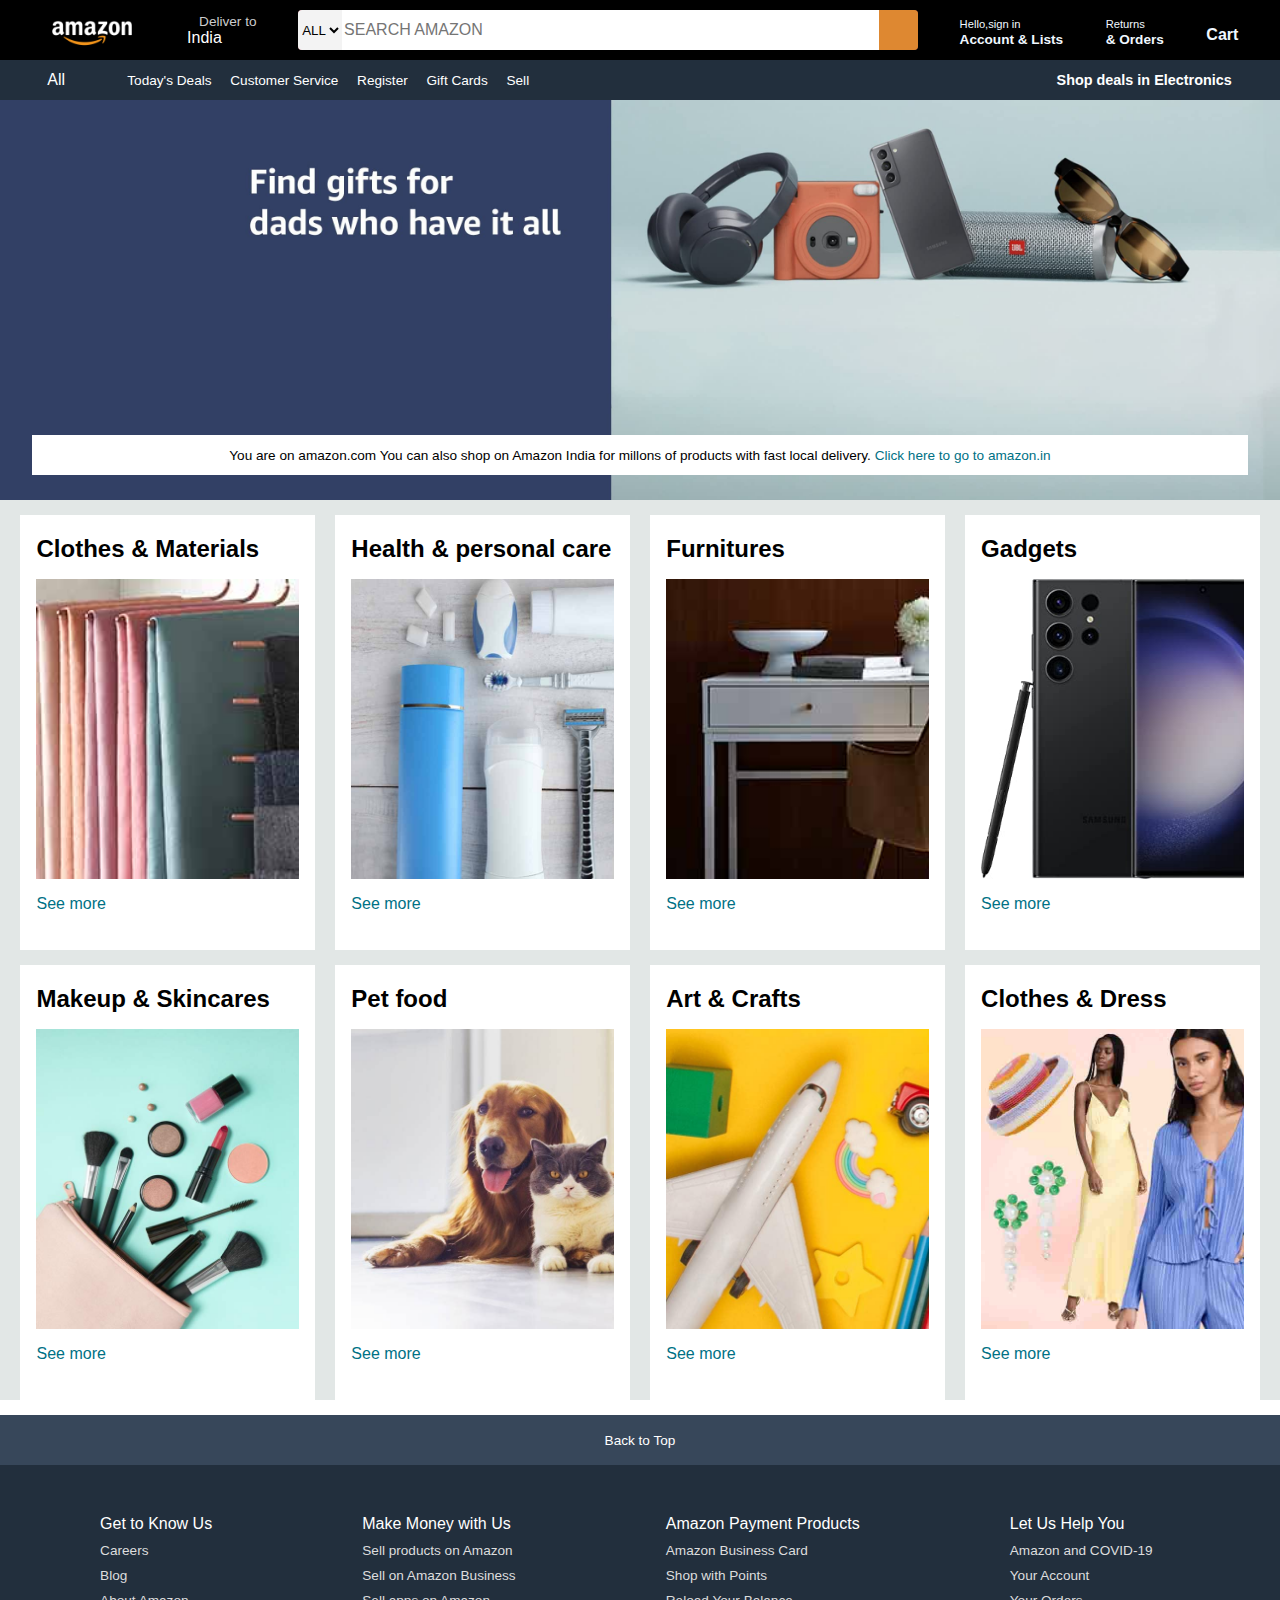
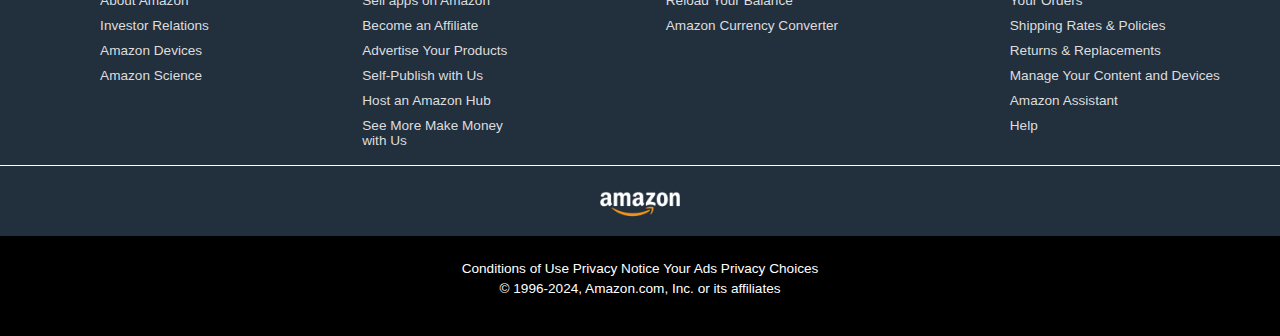
<file: SYNC Intern's/Amazon Clone/index.html>
<!DOCTYPE html>
<html lang="en">
<head>
    <meta charset="UTF-8">
    <meta name="viewport" content="width=device-width, initial-scale=1.0">
    <title>Amazon</title>
    <link rel="icon" href="images.png">
    <link rel="stylesheet" href="https://cdnjs.cloudflare.com/ajax/libs/font-awesome/6.5.1/css/all.min.css" integrity="sha512-DTOQO9RWCH3ppGqcWaEA1BIZOC6xxalwEsw9c2QQeAIftl+Vegovlnee1c9QX4TctnWMn13TZye+giMm8e2LwA==" crossorigin="anonymous" referrerpolicy="no-referrer" />
    <link rel="stylesheet" href="style.css"
</head>
<body>
   <header>
    <div class="navbar">
        <div class="nav-logo border ">
            <div class="logo"></div>
        </div>

        <div class="nav address border">
            <p class="add-first">Deliver to</p>
            <div class="add-icon">
                <i class="fa-solid fa-location-dot"></i>
                <p class="add-second">India</p>
                
            </div>
        </div>
       <div class="nav-search">
     <select class="search-select">
        <option>ALL</option>
     </select>
      <input placeholder="SEARCH AMAZON" class="search-input">
      <div class="search-icon">
        <i class="fa-solid fa-magnifying-glass"></i>
      </div>
      </div>
      <div class="nav-signin border">
        <p><span>Hello,sign in</span></p>
        <p class="nav-second">Account & Lists</p>
    </div>

    <div class="nav-returns border">
        <p><span>Returns</span></p>
        <p class="nav-orders">& Orders</p>
    </div>
    <div class="nav-cart border">
        <i class="fa-solid fa-cart-shopping"></i>
        Cart
    </div>
    </div>

    <div class="panel">
        <div class="panel-all">
            <i class="fa-solid fa-bars"></i>
            All
        </div>
        <div class="panel-ops">
            <p>Today's Deals</p>
            <p>Customer Service</p>
            <p>Register</p>
            <p>Gift Cards</p>
            <p>Sell</p>
        </div>
        <div class="panel-deals border">
            Shop deals in Electronics
        </div>
    </div>
    <div class="hero-section">
        <div class="hero-message">
            <p>You are on amazon.com 
                You can also shop on Amazon India for millons of products with fast local delivery. <a >Click here to go to amazon.in</a></p>
        </div>
    </div>

    <div class="shop-section">
        <div class="box1 box">
           <div class="box-content">
            <h2>Clothes & Materials </h2>
            <div class="box-image" style="background-image: url('box1_image.jpg');"></div>
            <p>See more</p>
           </div>
        </div>
        <div class="box2 box">
            <div class="box-content">
                <h2>Health & personal care </h2>
                <div class="box-image" style="background-image: url('box2_image.jpg');"></div>
                <p>See more</p>
               </div>
        </div>
        <div class="box3 box">
            <div class="box-content">
                <h2>Furnitures </h2>
                <div class="box-image" style="background-image: url('box3_image.jpg');"></div>
                <p>See more</p>
               </div>
        </div>
        <div class="box4 box">
            <div class="box-content">
                <h2>Gadgets </h2>
                <div class="box-image" style="background-image: url('box4_image.jpg');"></div>
                <p>See more</p>
               </div>
        </div>
        <div class="box5 box">
            <div class="box-content">
             <h2>Makeup & Skincares </h2>
             <div class="box-image" style="background-image: url('box5_image.jpg');"></div>
             <p>See more</p>
            </div>
         </div>
         <div class="box6 box">
             <div class="box-content">
                 <h2>Pet food </h2>
                 <div class="box-image" style="background-image: url('box6_image.jpg');"></div>
                 <p>See more</p>
                </div>
         </div>
         <div class="box7 box">
             <div class="box-content">
                 <h2>Art & Crafts</h2>
                 <div class="box-image" style="background-image: url('box7_image.jpg');"></div>
                 <p>See more</p>
                </div>
         </div>
         <div class="box8 box">
             <div class="box-content">
                 <h2>Clothes & Dress</h2>
                 <div class="box-image" style="background-image: url('box8_image.jpg');"></div>
                 <p>See more</p>
                </div>
         </div>
    </div>
   </header>
   <footer>
    <div class="foot-panel1">
        Back to Top
    </div>
    <div class="foot-panel2">
        <ul>
           <p> Get to Know Us</p>
           <a>Careers</a>
          <a>Blog</a>
          <a>About Amazon</a>
           <a>Investor Relations</a>
          <a>Amazon Devices</a>
          <a>Amazon Science</a>

        </ul>
        <ul>
            <p>Make Money with Us</p>
            <a>Sell products on Amazon</a>
           <a>Sell on Amazon Business</a>
           <a>Sell apps on Amazon</a>
            <a>Become an Affiliate</a>
           <a>Advertise Your Products</a>
           <a>Self-Publish with Us</a>
           <a>Host an Amazon Hub</a>
           <a>See More Make Money <br>with Us</a>
 
         </ul>
         <ul>
          <p>  Amazon Payment Products</p>
          <a>Amazon Business Card</a>
          <a>Shop with Points</a>
          <a>Reload Your Balance</a>
          <a>Amazon Currency Converter</a>

 
         </ul>
         <ul>
            <p>	Let Us Help You</p>
            <a>Amazon and COVID-19</a>
           <a>Your Account</a>
           <a>Your Orders</a>
            <a>Shipping Rates & Policies</a>
           <a>Returns & Replacements</a>
           <a>Manage Your Content and Devices</a>
           <a>Amazon Assistant</a>
            <a>Help</a>
         </ul>
    </div>
    <div class="foot-panel3">
        <div class="logo"></div>
    </div>
    <div class="foot-panel4">
        <div class="pages">
            <div class="margin">
                <a>Conditions of Use</a>
           <a>Privacy Notice</a>
          <a>Your Ads Privacy Choices</a>
            </div>
        </div>
        <div class="copyright">
            © 1996-2024, Amazon.com, Inc. or its affiliates
        </div>
    </div>
   </footer>
</body>
</html>
</file>
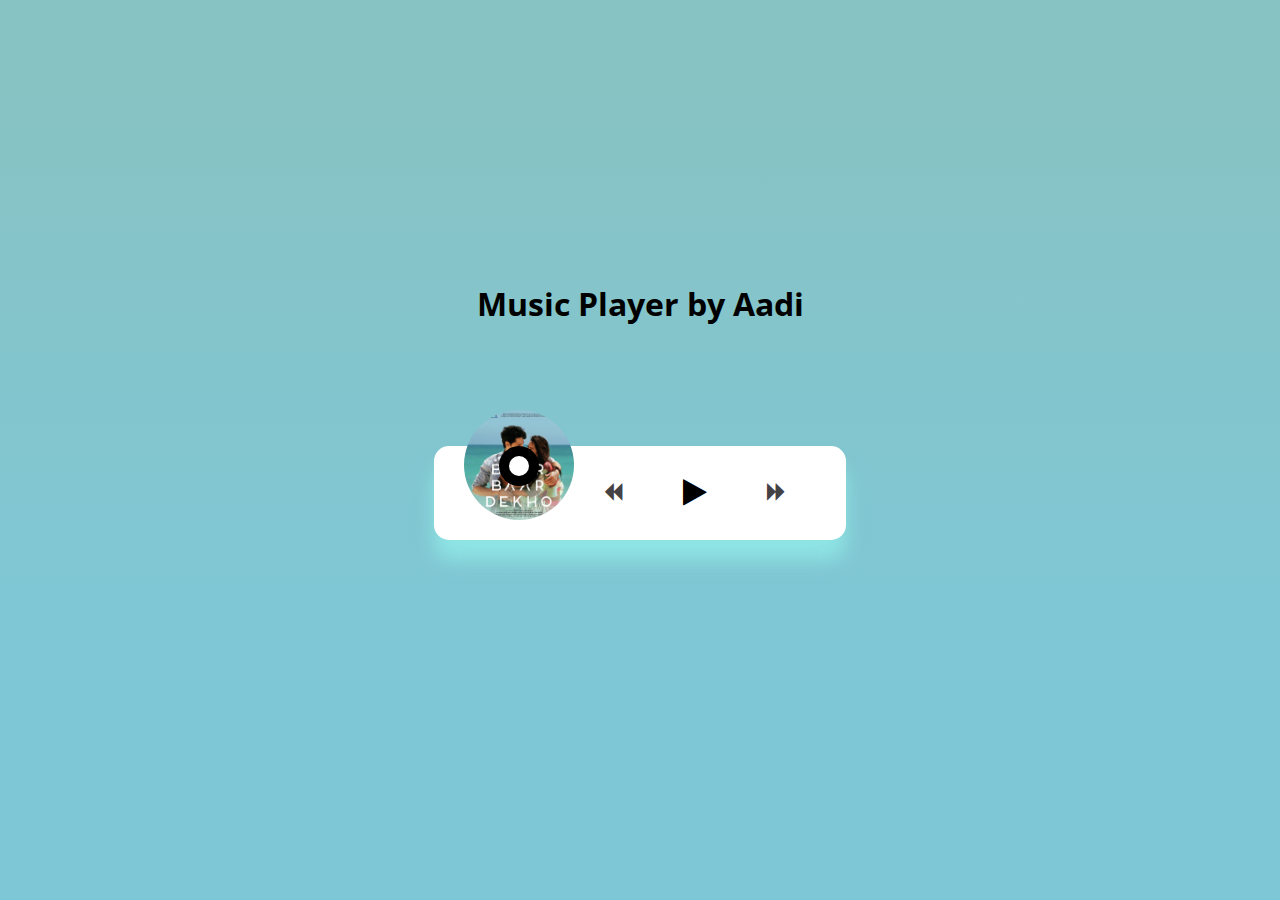
<file: SYNC Intern's/Task3_Music_Player/Sync_Interns_task3_Music_Player-main/index.html>
<!DOCTYPE html>
<html lang="en">
<head>
<meta charset="UTF-8" />
<meta name="viewport" content="width=device-width, initial-scale=1.0" />
<link rel="stylesheet" href="style.css" />
<link
rel="stylesheet"
href="https://cdnjs.cloudflare.com/ajax/libs/font-awesome/4.7.0/css/font-awesome.css"
/>
<title>Music Player</title>
</head>
<body>
<h1>Music Player by Aadi</h1>
<div class="music-container" id="music-container">
<div class="music-info">
<h4 class="title" id="title"></h4>
<div class="progress-container" id="progress-container">
<div class="progress" id="progress"></div>
</div>
</div>
<audio src="music/Dariya.mp3" id="audio"></audio>
<div class="img-container">
<img src="images/Dariya.jpg" alt="music-cover" id="cover" />
</div>
<div class="navigation">
<button id="prev" class="action-btn">
<i class="fa fa-backward" aria-hidden="true"></i>
</button>
<button id="play" class="action-btn action-btn-big">
<i class="fa fa-play" aria-hidden="true"></i>
</button>
<button id="next" class="action-btn">
<i class="fa fa-forward" aria-hidden="true"></i>
</button>
</div>
</div>
<script src="script.js"></script>
</body>
</html>
</file>
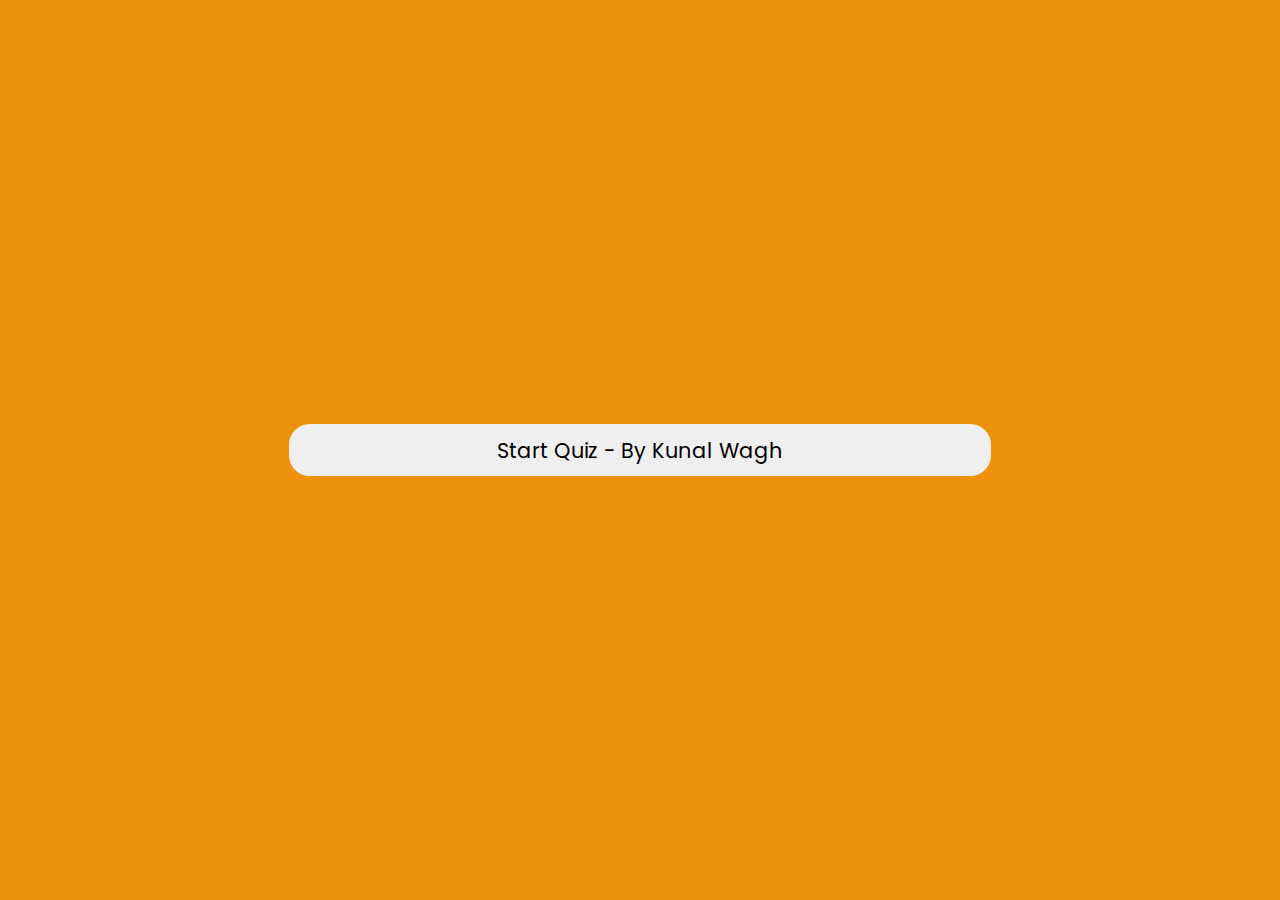
<file: SYNC Intern's/Quiz App/Task-2---quiz-app-main/MCQ Quiz App/index.html>
<!DOCTYPE html>
<html lang="en">

<head>
  <meta name="viewport" content="width=device-width, initial-scale=1.0" />
  <title>MCQ Quiz</title>
  <!-- Google Font -->
  <link href="https://fonts.googleapis.com/css2?family=Poppins:wght@400;600&display=swap" rel="stylesheet" />
  <!-- Stylesheet -->
  <link rel="stylesheet" href="style.css" />
</head>
<body>
  <div class="start-screen">
    <button id="start-button">Start Quiz - By Kunal Wagh</button>
  </div>
  <div id="display-container">
    <div class="header">
      <div class="number-of-count">
        <span class="number-of-question">1 of 4 questions</span>
      </div>
      <div class="timer-div">
        <img src="timer-icon.svg" />
        <span class="time-left">10s</span>
      </div>
    </div>
    <div id="container">
      <!-- questions and options will be displayed here -->
    </div>
    <button id="next-button">Next</button>
  </div>
  <div class="score-container hide">
    <div id="user-score">Demo Score</div>
    <button id="restart">Restart</button>
  </div>
  <!-- Script -->
  <script src="script.js"></script>
</body>

</html>
</file>
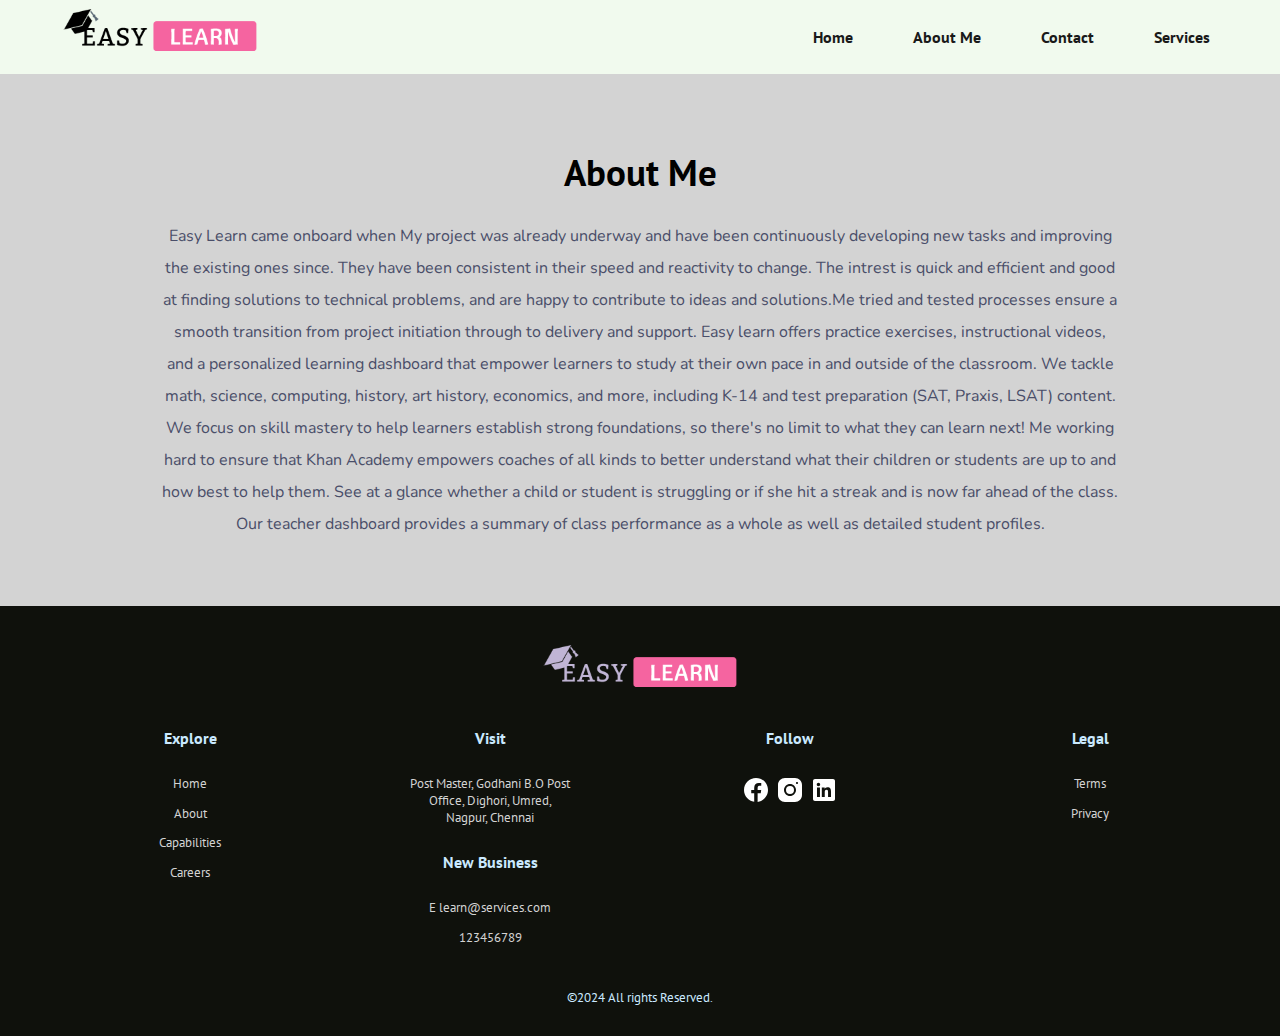
<file: SYNC Intern's/E-learning-website/E-learning-website/about.html>
<!DOCTYPE html>
<html lang="en">
    <head>
        <meta charset="UTF-8" />
        <meta http-equiv="X-UA-Compatible" content="IE=edge" />
        <meta name="viewport" content="width=device-width, minimum-scale=1.0" />
        <link rel="stylesheet" href="css/utility.css" />
        <link rel="stylesheet" href="css/style.css" />
        <title>EASY LEARN | E-LEARNING</title>
    </head>
    <body>
        <nav class="section-1">
            <div class="container flex">
                <div class="logo">
                    <img src="images/LogoMakr-08nJkJ.png" alt="" />
                </div>
                <ul class="nav-links">
                    <li><a href="index.html">Home</a></li>
                    <li><a href="about.html">About Me</a></li>
                    <li><a href="#">Contact</a></li>
                    <li><a href="#">Services</a></li>
                </ul>
                <div class="burger">
                    <div class="line-1"></div>
                    <div class="line-2"></div>
                    <div class="line-3"></div>
                </div>
            </div>
        </nav>
        <section class="about">
            <div class="container">
                <h1>About Me</h1>
                <p>
                    Easy Learn came onboard when My project was already
                    underway and have been continuously developing new tasks and
                    improving the existing ones since. They have been consistent
                    in their speed and reactivity to change. The intrest 
                    is quick and efficient and good at finding solutions to
                    technical problems, and are happy to contribute to ideas and
                    solutions.Me tried and tested processes
                    ensure a smooth transition from project initiation through
                    to delivery and support. Easy learn offers practice
                    exercises, instructional videos, and a personalized learning
                    dashboard that empower learners to study at their own pace
                    in and outside of the classroom. We tackle math, science,
                    computing, history, art history, economics, and more,
                    including K-14 and test preparation (SAT, Praxis, LSAT)
                    content. We focus on skill mastery to help learners
                    establish strong foundations, so there's no limit to what
                    they can learn next! Me working hard to ensure that Khan
                    Academy empowers coaches of all kinds to better understand
                    what their children or students are up to and how best to
                    help them. See at a glance whether a child or student is
                    struggling or if she hit a streak and is now far ahead of
                    the class. Our teacher dashboard provides a summary of class
                    performance as a whole as well as detailed student profiles.
                </p>
            </div>
        </section>
        <footer class="footer">
            <div class="flex">
                <img src="images/easyLearnLight.png" alt="" />
            </div>
            <div class="container grid">
                <div class="foot-solo">
                    <h5>Explore</h5>
                    <p><a href="#">Home</a></p>
                    <p><a href="#">About</a></p>
                    <p><a href="#">Capabilities</a></p>
                    <p><a href="#">Careers</a></p>
                </div>
                <div class="foot-solo">
                    <h5>Visit</h5>
                    <p>
                        Post Master, Godhani B.O Post Office, Dighori, Umred,
                        Nagpur, Chennai
                    </p>
                    <h5>New Business</h5>
                    <p>E learn&commat;services.com</p>
                    <p>123456789</p>
                </div>
                <div class="foot-solo">
                    <h5>Follow</h5>
                    <a
                        href="https://www.facebook.com"
                        target="_blank"
                        ><img src="images/icons8-facebook.svg" alt=""
                    /></a>
                    <a
                        href="https://www.instagram.com"
                        target="_blank"
                        ><img src="images/icons8-instagram.svg" alt=""
                    /></a>
                    <a
                        href="https://www.linkedin.com/in/jayasurya-k-b98679269/"
                        target="_blank"
                        ><img src="images/icons8-linkedin.svg" alt=""
                    /></a>
                </div>
                <div class="foot-solo">
                    <h5>Legal</h5>
                    <p><a href="#">Terms</a></p>
                    <p><a href="#">Privacy</a></p>
                </div>
            </div>
            <p id="end-para">&copy;2024 All rights Reserved.</p>
        </footer>
        <script src="app.js"></script>
    </body>
</html>
</file>
<file: SYNC Intern's/Amazon Clone/style.css>
*{
    margin: 0;
    font-family: Arial;
    border: border-box;
}

.navbar {
     height: 60px;
     background-color: black;
     color: aliceblue;
     display: flex;
     align-items: center;
    justify-content: space-evenly;
}

.nav-logo {
    height: 50px;
    width: 100px;
}

.logo {
    background-image: url(amazon_logo.png);
    background-size: cover;
    height: 50px;
    width: 100%;
}

.border{
     border: 1.5px solid transparent;
}
.border:hover{
    border: 1.5px solid white ;
}

/** BOX 2 **/
.add-first{
    color:#cccccc ;
    font-size:0.85rem ;
    margin-left: 15px;
}

.add-second{
    color: white;
    font-size: 1rem;
    margin-left:3px;
}
.add-icon{
    display: flex;
    align-items: center;
}

/** BOX 3 **/
.nav-search{
    display: flex;
    justify-content: space-evenly;
    background-color: rgb(208, 89, 109);
    width: 620px;
    height: 40px;
    border-radius: 4px;
}

.search-select {
    background-color: #f3f3f3;
    width: 50px;
    text-align: center;
    border-top-left-radius: 4px;
    border-bottom-left-radius: 4px;
    border: none;
  
}

.search-input {
    width: 100%;
    font-size: 1rem;
    border: none;
}

.search-icon {
    background-color: rgba(228, 159, 20, 0.679);
    width: 45px;
   display: flex;
   justify-content: center;
    align-items: center;
    font-size: 1.2rem;
    border-top-right-radius: 4px;
    border-bottom-right-radius: 4px;
    color: black;
}

/**BOX 4 **/
span{
    font-size: 0.7rem;
}

.nav-second{
    font-size: 0.85rem;
    font-weight: 700;
}

/**BOX 5**/
span{
    font-size: 0.7rem;
}

.nav-orders{
    font-size: 0.85rem;
    font-weight: 700;
}

.nav-search:hover{
    border: 2px solid orange;
}

/***BOX 6**/
.nav-cart i{
    font-size: 30px;
}

.nav-cart{
    font-size: 0.85 rem;
    font-weight: 700;
}

/** PANEL **/

.panel{
    height:40px;
    background-color:#222f3d;
    display: flex;
    color: white;
    align-items: center;
    justify-content:space-evenly;
}

.panel-ops p{
    display: inline;
    margin-left: 15px;
}
.panel-ops{
    width: 70%;
    font-size: 0.85rem;
}

.panel-deals{
    font-size: 0.9rem;
    font-weight: 700;
}

/** HERO SECTION **/

.hero-section{
    background-image:url("hero_image.jpg");
    height: 400px;
    background-size: cover;
    display: flex;
    justify-content: center;
    align-items: flex-end;
}

.hero-message{
    background-color:white ;
    color: black;
    height: 40px;
    display: flex;
    align-items: center;
    justify-content: center;
    font-size: 0.85rem;
    width: 95%;
    margin-bottom: 25px;
}

.hero-message a{
    color: #007185;
}

/**SHOP SECTION**/
.shop-section{
    display: flex;
    flex-wrap:wrap ;
    justify-content: space-evenly;
    background-color: #e2e7e6;
}
.box{
   /** border: 2px solid black;**/
    height: 400px;
    width: 23%;
    background-color: white;
    padding: 20px 0px 15px;
    margin-top: 15px;

}

.box-image{
    height: 300px;
    background-size:cover;
    margin-top: 1rem;
    margin-bottom: 1rem;
}

.box-content{
    margin-left: 1rem;
    margin-right: 1rem;

}

.box-content p{
    color: #007185;
}


/**Footer**/
footer{
    margin-top: 15px;
}

.foot-panel1{
    background-color: #37475a;
    color: white;
    height: 50px;
    display: flex;
    justify-content: center;
    align-items: center;
    font-size: 0.85rem;
}

.foot-panel2{
    background-color: #222f3d;
    color: white;
    height: 300px;
    display: flex;
    justify-content: space-evenly;
}

ul{
    margin:50px;

}
ul a{
    display: block;
    font-size: 0.85rem;
    margin-top: 10px;
    color: #dddddd;
}

.foot-panel3{
    background-color: #222f3d;
    color: white;
    border-top:0.5px solid white ;
    height: 70px;
    display: flex;
    justify-content: center;
    align-items: center;
}

.logo{
    background-image: url(amazon_logo.png);
    background-size: cover;
    height: 50px;
    width: 100px;
}

/**.foot-panel4{
    background-color:black;
    color: white;
    display: flex;
    justify-content: center;
    align-items: center;
    font-size: 0.85rem;

}**/
.pages{
    
    background-color:black;
    color: white;
    display: flex;
    justify-content: center;
    align-items: center;
    font-size: 0.85rem;
    padding-top: 25px;
}

.copyright{
    background-color:black;
    color: white;
    display: flex;
    justify-content: center;
    align-items: center;
    font-size: 0.85rem;
    padding-top: 5px;
    padding-bottom: 40px;
}

.margin{
    margin-left: 40px;
    margin-right: 40px;
}
</file>
<file: SYNC Intern's/Task3_Music_Player/Sync_Interns_task3_Music_Player-main/style.css>
@import url("https://fonts.googleapis.com/css2?family=Open+Sans:wght@400;600;700&display=swap");
* {
outline: none;
box-sizing: border-box;
}
body {
background-image: linear-gradient(
0deg,
rgb(126, 199, 215) 23.8%,
rgb(136, 195, 195) 92%
);
font-family: "Open Sans", sans-serif;
margin: 0;
height: 100vh;
display: flex;
align-items: center;
justify-content: center;
flex-direction: column;
}
.music-container {
background-color: #fff;
border-radius: 15px;
box-shadow: 0 20px 20px 0 rgba(151, 250, 240, 0.6);
display: flex;
padding: 20px 30px;
position: relative;
margin: 100px 0;
z-index: 10;
}
.img-container {
position: relative;
width: 110px;
}
.img-container::after {
content: "";
background-color: #fff;
border-radius: 50%;
position: absolute;
bottom: 100%;
left: 50%;
width: 20px;
height: 20px;
transform: translate(-50%, 50%);
box-shadow: 0 0 0px 10px #000;
}
.img-container img {
border-radius: 50%;
object-fit: cover;
height: 110px;
width: inherit;
position: absolute;
bottom: 0;
left: 0;
animation: rotate 3s linear infinite;
animation-play-state: paused;
}
.music-container.play .img-container img {
animation-play-state: running;
}
@keyframes rotate {
from {
transform: rotate(0deg);
}
to {
transform: rotate(360deg);
}
}
.navigation {
display: flex;
align-items: center;
justify-content: center;
z-index: 1;
}
.action-btn {
background-color: #fff;
border: 0;
color: #454245;
font-size: 20px;
cursor: pointer;
padding: 10px;
margin: 0 20px;
}
.action-btn.action-btn-big {
color: #000000;
font-size: 30px;
}
.music-info {
background-color: rgb(63, 63, 63);
width: calc(100% - 40px);
padding: 10px 10px 10px 150px;
border-radius: 15px 15px 0px 0px;
position: absolute;
top: 0;
left: 20px;
opacity: 0;
transform: translateY(0%);
transition: transform 0.3s ease-in, opacity 0.3s ease-in;
z-index: 0;
}
.music-container.play .music-info {
opacity: 1;
transform: translateY(-100%);
}
.music-info h4 {
margin: 0;
}
.progress-container {
background-color: #fff;
border: 5px;
cursor: pointer;
margin: 10px 0;
height: 4px;
width: 100%;
}
.progress {
background-color: #ff0000;
border-radius: 5px;
height: 100%;
width: 0%;
transform: width 0.1s linear;
}
</file>
<file: SYNC Intern's/Quiz App/Task-2---quiz-app-main/MCQ Quiz App/style.css>
* {
  padding: 0;
  margin: 0;
  box-sizing: border-box;
  font-family: "Poppins", sans-serif;
}
body {
  background-color: #ed920a;
}
.start-screen,
.score-container {
  position: absolute;
  top: 0;
  width: 100%;
  height: 100%;
  display: flex;
  flex-direction: column;
  align-items: center;
  justify-content: center;
}
button {
  border: none;
  outline: none;
  cursor: pointer;
}
#start-button,
#restart {
  font-size: 1.3em;
  padding: 0.5em 10em;
  border-radius: 1em;
}
#restart {
  margin-top: 0.9em;
}
#display-container {
  background-color: #ffffff;
  padding: 3.1em 1.8em;
  width: 80%;
  max-width: 37.5em;
  margin: 0 auto;
  position: absolute;
  transform: translate(-50%, -50%);
  top: 50%;
  left: 50%;
  border-radius: 0.6em;
}
.header {
  margin-bottom: 1.8em;
  display: flex;
  justify-content: space-between;
  align-items: center;
  padding-bottom: 0.6em;
  border-bottom: 0.1em solid #c0bfd2;
}
.timer-div {
  background-color: #e1f5fe;
  width: 7.5em;
  border-radius: 1.8em;
  display: flex;
  align-items: center;
  justify-content: space-between;
  padding: 0.7em 1.8em;
}
.question {
  margin-bottom: 1.25em;
  font-weight: 600;
}
.option-div {
  font-size: 0.9em;
  width: 100%;
  padding: 1em;
  margin: 0.3em 0;
  text-align: left;
  outline: none;
  background: transparent;
  border: 1px solid #c0bfd2;
  border-radius: 0.3em;
}
.option-div:disabled {
  color: #000000;
  cursor: not-allowed;
}
#next-button {
  font-size: 1em;
  margin-top: 1.5em;
  background-color: #0a69ed;
  color: #ffffff;
  padding: 0.7em 1.8em;
  border-radius: 0.3em;
  float: right;
}
.hide {
  display: none;
}
.incorrect {
  background-color: #ffdde0;
  color: #d32f2f;
  border-color: #d32f2f;
}
.correct {
  background-color: #e7f6d5;
  color: #689f38;
  border-color: #689f38;
}
#user-score {
  font-size: 1.5em;
  color: #ffffff;
}
</file>
<file: SYNC Intern's/E-learning-website/E-learning-website/css/utility.css>
/* utility classes */
/* scrollbar styling */
::-webkit-scrollbar {
  width: 10px;
}
::-webkit-scrollbar-track {
  box-shadow: inset 0 0 4px grey;
  border-radius: 5px;
}
::-webkit-scrollbar-thumb {
  background: lightgrey;
  border-radius: 5px;
}
::-webkit-scrollbar-thumb:hover {
  background: grey;
}
.container {
  max-width: 1200px;
  margin-left: auto;
  margin-right: auto;
}
.flex {
  display: flex;
  justify-content: space-between;
  align-items: center;
  height: 100%;
}
.grid {
  display: grid;
  grid-template-columns: repeat(4, 1fr);
  margin-top: 120px;
  justify-content: center;
}
.card {
  height: 170px;
  width: 200px;
  background: #bed4ff;
  border-radius: 5px;
  box-shadow: rgba(0, 0, 0, 0.4) 0px 2px 4px,
    rgba(0, 0, 0, 0.3) 0px 7px 13px -3px, rgba(0, 0, 0, 0.2) 0px -3px 0px inset;
  padding: 5px;
  display: flex;
  justify-content: center;
  align-items: center;
  position: relative;
  z-index: 1;
  justify-self: center;
  align-self: center;
}
</file>
<file: SYNC Intern's/E-learning-website/E-learning-website/css/style.css>
@import url("https://fonts.googleapis.com/css2?family=Lobster&family=PT+Sans:wght@400;700&family=Stick+No+Bills&display=swap");
@import url("https://fonts.googleapis.com/css2?family=Sigmar+One&display=swap");
@import url("https://fonts.googleapis.com/css2?family=Dosis&display=swap");
@import url("https://fonts.googleapis.com/css2?family=Crete+Round&display=swap");
@import url("https://fonts.googleapis.com/css2?family=Pacifico&display=swap");
@import url("https://fonts.googleapis.com/css2?family=Nunito:wght@600&display=swap");

/* root styles */
:root {
    --red: #e63946;
    --white: #f1faee;
    --lightBlue: #a8dadc;
    --medBlue: #457b9d;
    --darkBlue: #1d3557;
}
/* normal styles */
::placeholder {
    color: grey;
    font-weight: 500;
}
.blur {
    filter: blur(3px);
    -webkit-filter: blur(3px);
    -moz-filter: blur(3px);
    -o-filter: blur(3px);
    -ms-filter: blur(3px);
}
html,
body {
    overflow-x: hidden;
}
body {
    padding: 0;
    margin: 0;
    box-sizing: border-box;
    font-family: "PT Sans", sans-serif;
    background: #fff;
}
/* section one */
.section-1 {
    background: var(--white);
}
.section-1 img {
    width: 200px;
    height: 50px;
    margin-bottom: 15px;
    margin-top: 5px;
    margin-left: 20px;
}
/* burger menu button using javascript */
.burger {
    display: none;
}
.burger div {
    height: 3px;
    width: 20px;
    background: #191919;
    margin: 3px;
    transition: all 0.3s ease;
}

.section-1 ul {
    list-style: none;
    display: flex;
    align-items: center;
    justify-content: space-evenly;
}
.section-1 a {
    text-decoration: none;
    color: #191919;
    font-weight: 600;
}
.section-1 li {
    margin: 0 20px;
    padding: 5px 10px;
    cursor: pointer;
}
.section-1 li::before {
    content: "";
    position: absolute;
    background: var(--red);
    height: 3px;
    width: 43px;
    top: 50px;
    border-top-left-radius: 3px;
    border-top-right-radius: 3px;
    transform: scaleX(0);
    transition: all 0.2s ease-in;
    transform-origin: left;
}
.section-1 li:nth-of-type(2)::before {
    width: 65px;
}
.section-1 li:nth-of-type(3)::before {
    width: 55px;
}
.section-1 li:nth-of-type(4)::before {
    width: 60px;
}
.section-1 li:hover::before,
.section-1 li:active::before {
    transform: scaleX(1);
    /* transform-origin: right; */
}
/* section two  */
.section-2 {
    position: relative;
    height: 500px;
}
.section-2::after {
    content: "";
    width: 100%;
    height: 150px;
    background: #fff;
    bottom: -50px;
    left: 0;
    position: absolute;
    clip-path: polygon(0% 0%, 49% 0, 100% 75%, 75% 100%, 0% 100%);
}
.section-2::before {
    content: "";
    position: absolute;
    width: 100%;
    height: 100%;
    top: 0px;
    left: 0px;
    background-image: url(../images/stefan-stefancik-5p_7M5MP2Iw-unsplash.jpg);
    filter: brightness(40%);
    z-index: -1;
    background-size: cover;
}
.section-2 h2 {
    font-family: "Dosis", sans-serif;
    color: #fff;
    letter-spacing: 3px;
    width: 310px;
    font-size: 3em;
    margin-left: 100px;
    margin-top: -30px;
}
.section-2 span:nth-of-type(1) {
    background: #db2955;
    height: 40px;
    width: 100%;
    padding: 0 10px;
    border-radius: 5px;
}
/* section two(form)  */
.section-2 form {
    background: #fff;
    height: 300px;
    width: 250px;
    position: relative;
    z-index: 100;
    bottom: -120px;
    margin-right: 80px;
    padding: 30px;
    border-radius: 10px;
    box-shadow: rgba(50, 50, 93, 0.25) 0px 2px 5px -1px,
        rgba(0, 0, 0, 0.3) 0px 1px 3px -1px;
}
.section-2 form h2 {
    font-family: "Pacifico", sans-serif;
    margin: 0;
    font-size: 2em;
    letter-spacing: 0;
    text-align: center;
    color: #102542;
    width: 100%;
}
.section-2 input {
    background: #fff;
    color: #191919;
    border: none;
    outline: none;
    height: 30px;
    width: 90%;
    margin-top: 20px;
    margin-left: 10px;
    padding-left: 5px;
    border-bottom: 2px solid grey;
}

.section-2 button {
    display: block;
    border: none;
    outline: none;
    margin-left: auto;
    margin-right: auto;
    margin-top: 40px;
    padding: 12px 35px;
    background: #2c2a4a;
    color: #fff;
    font-weight: 500;
    position: relative;
    border-radius: 2px;
    z-index: 1;
    font-family: "Crete Round", serif;
    letter-spacing: 1px;
    cursor: pointer;
}
.section-2 button::before {
    content: "";
    position: absolute;
    height: 100%;
    width: 100%;
    left: 0;
    top: 0;
    background: var(--red);
    transform: scaleX(0);
    border-radius: 2px;
    z-index: -1;
    transition: all 0.3s ease-out;
    transform-origin: left;
}
.section-2 button:hover::before {
    transform: scaleX(1);
}
.section-2 p {
    text-align: center;
    margin-top: 30px;
    font-weight: 500;
    color: #0c1821;
}
.section-2 a {
    color: var(--red);
    text-decoration: none;
    background: #db2955;
    color: white;
    padding: 0 2px 2px 2px;
    border-radius: 2px;
    transition: all 0.15s ease-in;
    margin-left: 5px;
}
.section-2 a:hover {
    color: #db2955;
    background: white;
    font-weight: bold;
}
/* section three  */
.section-3 {
    margin-top: 160px;
}
.section-3 h1 {
    text-align: center;
    font-size: 2rem;
    background: -webkit-linear-gradient(
        to right,
        #03071e,
        #003049
    ); /* Chrome 10-25, Safari 5.1-6 */
    background: linear-gradient(
        to right,
        #03071e,
        #003049
    ); /* W3C, IE 10+/ Edge, Firefox 16+, Chrome 26+, Opera 12+, Safari 7+ */
    background-size: 500px;
    background-repeat: no-repeat;
    background-position: center;
    background-clip: text;
    -webkit-background-clip: text;
    color: transparent;
}
/* first card */
.section-3 .card::before {
    content: "";
    position: absolute;
    height: 100%;
    width: 100%;
    background: #0086b3;
    border-radius: 5px;
    clip-path: circle(28% at 0 0);
    z-index: -1;
    transition: all 0.2s ease-in-out;
    border: 10px solid #0086b3;
}
.section-3 .card p {
    letter-spacing: 1px;
    color: #0086b3;
    transition: all 0.2s ease-in-out;
}
.section-3 .card:hover p {
    color: #fff;
}
.section-3 .card:hover::before {
    clip-path: circle(141.2% at 0 0);
}
.section-3 p {
    font-family: "Stick No Bills", sans-serif;
    color: #0086b3;
    font-size: 1.5em;
    text-align: center;
    font-weight: 700;
}
/* section four  */
.section-4 {
    margin-top: 100px;
    position: relative;
    z-index: 1;
}
.section-4::before {
    content: "";
    width: 120%;
    height: 85%;
    position: absolute;
    background: radial-gradient(var(--lightBlue), white);
    z-index: -1;
    top: 90px;
    left: -50px;
    transform: rotate(-5deg);
}
.section-4 h2 {
    text-align: center;
    font-size: 3em;
    background: -webkit-linear-gradient(
        to right,
        #03071e,
        #003049
    ); /* Chrome 10-25, Safari 5.1-6 */
    background: linear-gradient(
        to right,
        #03071e,
        #003049
    ); /* W3C, IE 10+/ Edge, Firefox 16+, Chrome 26+, Opera 12+, Safari 7+ */
    background-size: 300px;
    background-repeat: no-repeat;
    background-position: center;
    background-clip: text;
    -webkit-background-clip: text;
    color: transparent;
}
.section-4 .grid {
    grid-template-columns: 1fr 1fr;
    /* column-gap: 20px; */
}
.section-4 img {
    width: 90%;
    min-width: 445px;
    height: calc(width - 10px);
    border-radius: 7px;
    justify-self: center;
    align-self: center;
    margin-left: 20px;
}
.section-4 ul {
    height: 80%;
    width: 70%;
    justify-self: start;
    align-self: center;
    margin-bottom: 50px;
}
.lneat {
    display: flex;
    flex-direction: column;
}
.section-4 li {
    width: 100%;
    font-family: "Nunito", sans-serif;
    color: #4a4e69;
    text-align: left;
    letter-spacing: 0.5px;
    font-size: 1.5em;
    margin: 20px 0;
}
/* section five  */
.section-5 {
    margin-top: 200px;
}
.section-5 h2 {
    text-align: center;
    font-size: 2em;
    background: -webkit-linear-gradient(
        to right,
        #03071e,
        #003049
    ); /* Chrome 10-25, Safari 5.1-6 */
    background: linear-gradient(
        to right,
        #03071e,
        #003049
    ); /* W3C, IE 10+/ Edge, Firefox 16+, Chrome 26+, Opera 12+, Safari 7+ */
    background-size: 600px;
    background-repeat: no-repeat;
    background-position: center;
    background-clip: text;
    -webkit-background-clip: text;
    color: transparent;
}
.section-5 img {
    width: 100px;
    height: 100px;
}
.section-5 .grid {
    margin-top: 100px;
    grid-template-columns: repeat(4, 1fr);
    row-gap: 50px;
    width: 70%;
}
.card-2 {
    height: 160px;
    width: 120px;
    background: #abc4ff;
    padding: 10px;
    display: flex;
    align-items: center;
    justify-content: center;
    flex-direction: column;
    border-radius: 5px;
    box-shadow: rgba(0, 0, 0, 0.1) 0px 20px 25px -5px,
        rgba(0, 0, 0, 0.04) 0px 10px 10px -5px;
    position: relative;
    z-index: 1;
    transition: all 0.2s ease-in-out;
    justify-self: center;
    align-self: center;
}
.card-2:hover {
    transform: scale(1.1);
}
.card-2::before {
    content: "";
    height: 100%;
    width: 100%;
    position: absolute;
    background: #aaa1c8;
    z-index: -1;
    border-radius: 5px;
    clip-path: circle(0% at 50% 50%);
    transition: all 0.3s ease-in-out;
}
.card-2:hover::before {
    clip-path: circle(70.7% at 50% 50%);
}
.card-2 p {
    color: black;
    font-weight: bold;
}
/* footer styles */
.footer {
    width: 100%;
    background: #0f110c;
    margin-top: 80px;
    height: auto;
}
.footer .flex {
    justify-content: center;
}
.footer .flex img {
    height: 50px;
    width: 200px;
    margin-top: 35px;
}
.footer .grid {
    margin-top: 10px;
}
.footer .foot-solo {
    justify-self: center;
}
.footer h5 {
    color: #cae9ff;
    text-align: center;
    font-size: 1em;
}
.footer p {
    text-align: center;
    color: lightgrey;
    font-size: 0.8em;
    max-width: 160px;
}
.footer a {
    text-decoration: none;
    color: lightgrey;
}
.footer #end-para {
    margin-top: 0;
    margin-bottom: 0;
    color: #cae9ff;
    padding: 30px 0;
    margin-left: auto;
    margin-right: auto;
}
.footer .foot-solo:nth-of-type(3) img {
    width: 30px;
    height: 30px;
}
/* adding keyframes animation */
@keyframes navLinkFade {
    from {
        transform: translateX(50px);
        opacity: 0;
    }
    to {
        transform: translateX(0px);
        opacity: 1;
    }
}

/* adding about page  */
.about {
    background: lightgrey;
    padding: 50px 0px;
    margin: 0;
}
.about + .footer {
    margin-top: 0;
}
.about h1 {
    font-size: 2.3rem;
    text-align: center;
}

.about p {
    font-family: "Nunito", sans-serif;
    width: 80%;
    color: rgb(74, 78, 105);
    text-align: center;
    margin-inline: auto;
    line-height: 2rem;
}
/* adding media queries  */
@media (max-width: 1060px) {
    .section-3 .grid {
        grid-template-columns: repeat(2, 1fr);
        row-gap: 50px;
        column-gap: 100px;
    }
    .section-3 .card:nth-of-type(1),
    .section-3 .card:nth-of-type(3) {
        justify-self: flex-end;
    }
    .section-3 .card:nth-of-type(2),
    .section-3 .card:nth-of-type(4) {
        justify-self: flex-start;
    }
    .section-4 img {
        margin-bottom: 50px;
    }
    .section-4 li {
        font-size: 1.3em;
        text-align: center;
    }
    .section-5 .grid {
        grid-template-columns: repeat(6, 1fr);
    }
    .section-5 .card-2 {
        grid-column: span 2;
    }
    .section-5 .card-2:nth-of-type(7),
    .section-5 .card-2:nth-of-type(8) {
        grid-column: span 3;
    }
}
@media (max-width: 800px) {
    body {
        overflow-x: hidden;
    }
    .burger {
        display: block;
        margin-right: 50px;
        cursor: pointer;
        z-index: 200;
    }
    .nav-links {
        position: absolute;
        background: #040f16;
        width: 50%;
        height: 85vh;
        right: 0;
        top: 58.5px;
        z-index: 100;
        border-radius: 10px 0 0 10px;
        flex-direction: column;
        padding: 0;
        transform: translateX(100%);
        transition: transform 0.3s ease-in;
    }
    .nav-active {
        transform: translateX(0%);
    }
    .nav-links li {
        opacity: 0;
    }
    .nav-links li::before {
        display: none;
    }
    .nav-links a {
        color: #fbfbff;
        border-bottom: 1px solid #fbfbff;
        padding: 10px 0;
        width: 100%;
    }
    .toggle .line-1 {
        transform: rotate(-45deg) translate(-4.5px, 4px);
    }
    .toggle .line-2 {
        opacity: 0;
    }
    .toggle .line-3 {
        transform: rotate(45deg) translate(-4.5px, -4px);
    }
    .section-1 img {
        margin-left: 20px;
    }
    .section-2 h2 {
        font-size: 4em;
    }
    .section-2 .flex {
        flex-direction: column;
        justify-content: space-around;
    }
    .section-2 div > h2 {
        font-size: 2.4em;
        margin: 0;
        margin-top: 50px;
        text-align: center;
        width: 80%;
        margin-left: auto;
        margin-right: auto;
        position: relative;
        top: 50px;
    }
    .section-2 form {
        margin-left: auto;
        margin-right: auto;
        margin-bottom: 90px;
        padding: 5px 5px 30px 5px;
        position: relative;
        z-index: 50;
    }
    .section-2 form h2 {
        position: relative;
        top: 15px;
    }
    .section-2 input {
        width: 80%;
        margin: 20px 20px 0 20px;
    }
    .section-3 .grid {
        column-gap: 30px;
    }
    .section-4::before {
        transform: rotate(0deg);
    }
    .section-4 .grid {
        grid-template-columns: 1fr;
    }
    .section-4 img {
        margin: 0 10px 0 10px;
        width: 350px;
        height: 90%;
        margin-bottom: 70px;
    }
    .section-4 .lneat {
        margin-bottom: 40px;
    }
    .section-4 li {
        color: #4a4e69;
    }
    .section-5 {
        margin-top: 50px;
    }
    .section-5 .grid {
        grid-template-columns: 1fr 1fr 1fr 1fr;
    }
    .section-5 .card-2:nth-of-type(7),
    .section-5 .card-2:nth-of-type(8) {
        grid-column: span 2;
    }
    .footer .grid {
        grid-template-columns: repeat(2, 1fr);
    }
}
@media (max-width: 480px) {
    .section-1 img {
        width: 130px;
        height: 40px;
    }
    .burger {
        margin-right: 30px;
    }
    .nav-links {
        width: 70%;
        top: 48.5px;
    }
    .section-3 .grid {
        grid-template-columns: 1fr;
    }
    .section-3 .card:nth-of-type(1),
    .section-3 .card:nth-of-type(3) {
        justify-self: center;
    }
    .section-3 .card:nth-of-type(2),
    .section-3 .card:nth-of-type(4) {
        justify-self: center;
    }
    .section-4 img {
        min-width: 250px;
        height: 80%;
    }
    .section-4 ul {
        padding: 0;
    }
    .section-4 li {
        list-style: none;
    }
    .section-5 .grid {
        column-gap: 20px;
    }
    .about h1 {
        font-size: 2rem;
    }
    .about p {
        line-height: 1.8rem;
    }
    .footer .grid {
        grid-template-columns: repeat(1, 1fr);
    }
}
</file>
